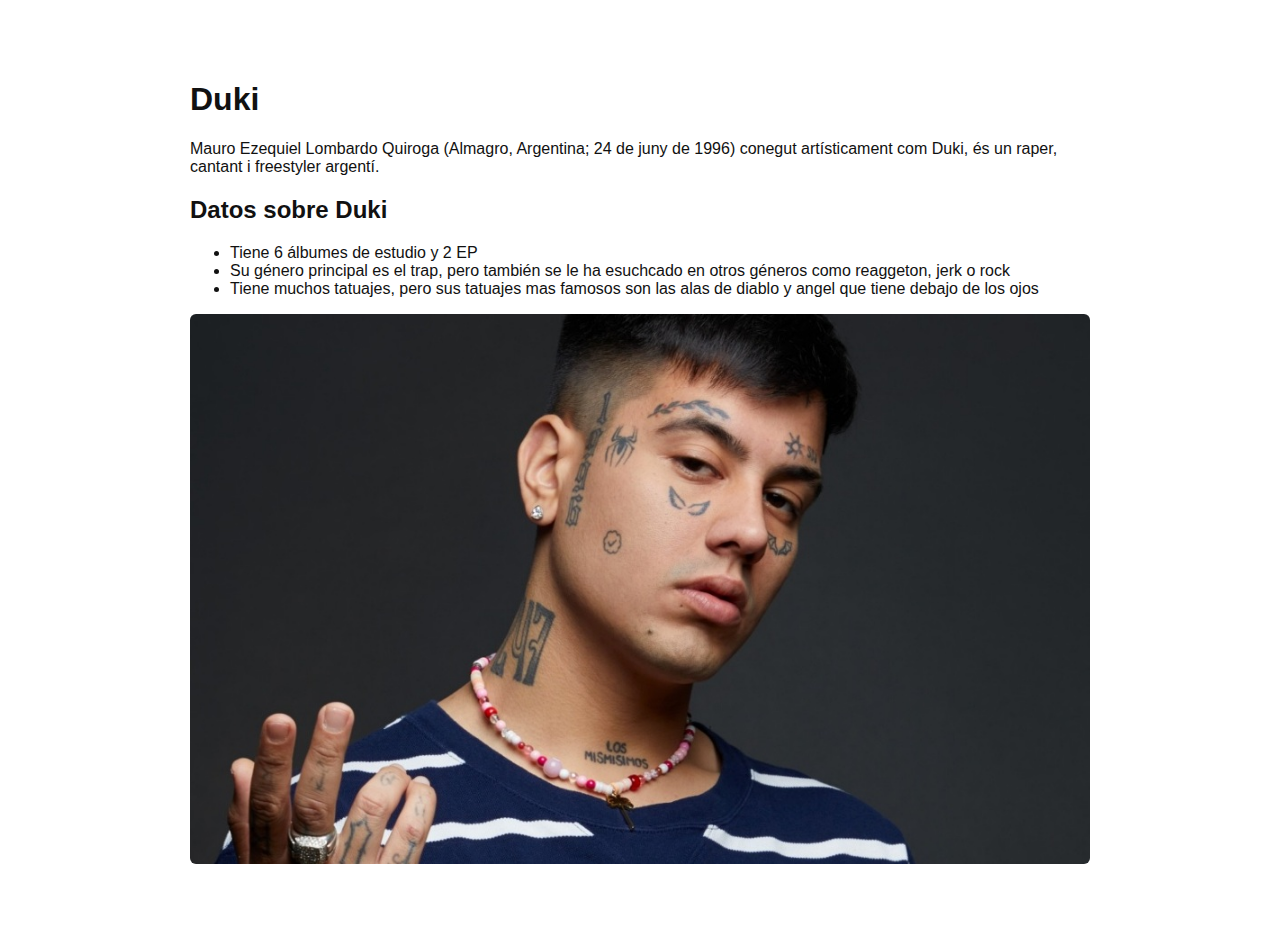
<file: artista1.html>
<!DOCTYPE html>
<html lang="es">
<head>
  <meta charset="utf-8">
  <meta name="viewport" content="width=device-width,initial-scale=1">
  <title>Duki INFO</title>
  <style>
    html,body{height:100%;margin:0;background:#ffffff;font-family:Arial,Helvetica,sans-serif;color:#111}
    .wrap{max-width:900px;margin:40px auto;padding:20px}
    a.back{display:inline-block;margin-top:20px;color:#0366d6;text-decoration:none}
    a.back:hover{text-decoration:underline}
  </style>
</head>
<body>
  <div class="wrap">
    <h1>Duki</h1>
    <p>Mauro Ezequiel Lombardo Quiroga (Almagro, Argentina; 24 de juny de 1996) conegut artísticament com Duki, és un raper, cantant i freestyler argentí.</p>

    <h2>Datos sobre Duki</h2>
    <ul>
      <li>Tiene 6 álbumes de estudio y 2 EP</li>
      <li>Su género principal es el trap, pero también se le ha esuchcado en otros géneros como reaggeton, jerk o rock</li>
      <li>Tiene muchos tatuajes, pero sus tatuajes mas famosos son las alas de diablo y angel que tiene debajo de los ojos</li>
    </ul>

    <img src="duki.jpg" alt="Duki" style="max-width:100%;height:auto;display:block;margin:16px 0;border-radius:6px;">
  </div>
</body>
</html>
</file>
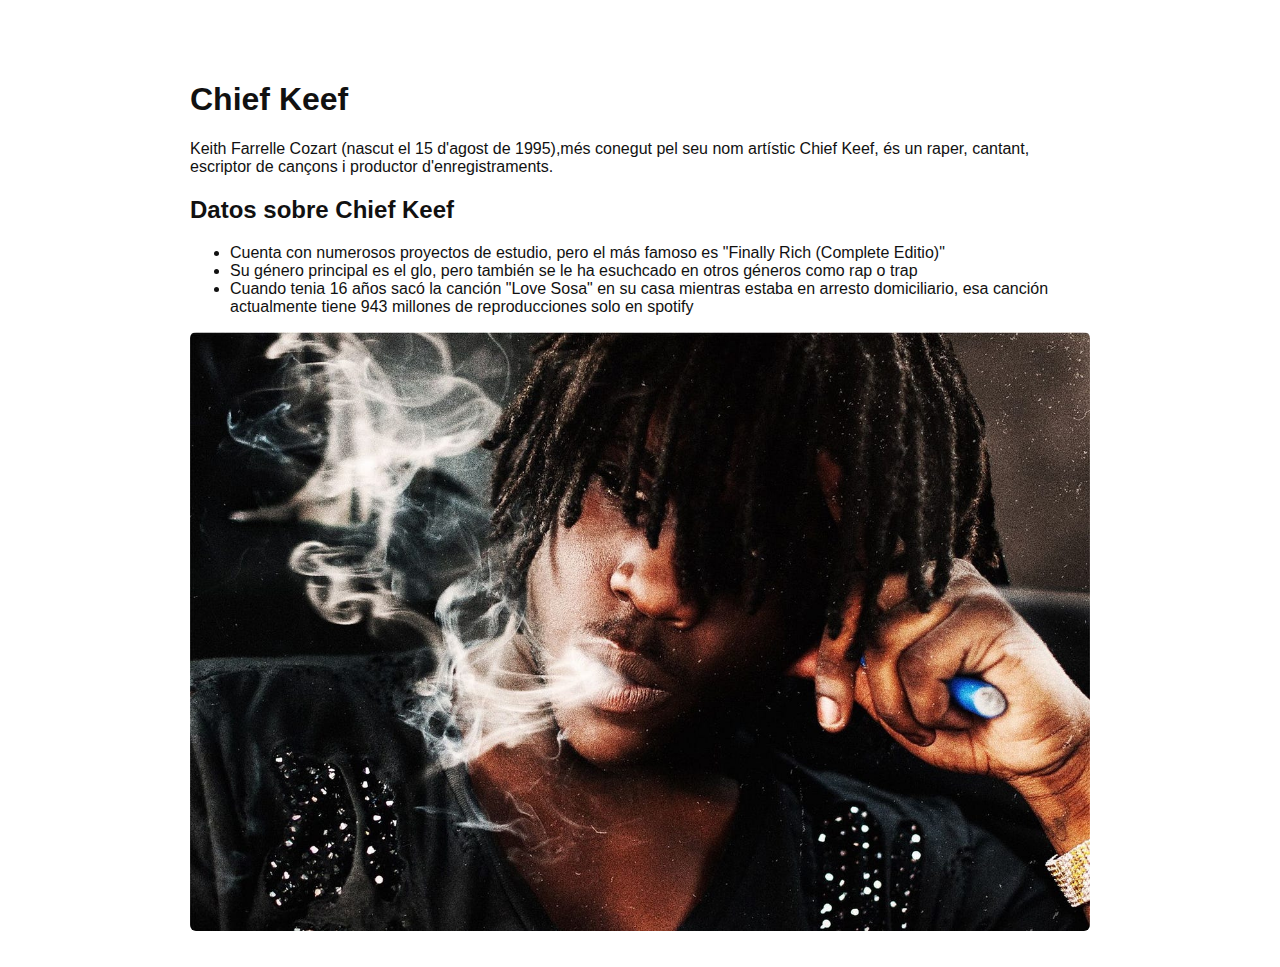
<file: artista2.html>
<!DOCTYPE html>
<html lang="es">
<head>
  <meta charset="utf-8">
  <meta name="viewport" content="width=device-width,initial-scale=1">
  <title>Chief Keef INFO</title>
  <style>
    html,body{height:100%;margin:0;background:#ffffff;font-family:Arial,Helvetica,sans-serif;color:#111}
    .wrap{max-width:900px;margin:40px auto;padding:20px}
    a.back{display:inline-block;margin-top:20px;color:#0366d6;text-decoration:none}
    a.back:hover{text-decoration:underline}
  </style>
</head>
<body>
  <div class="wrap">
    <h1>Chief Keef</h1>
    <p>Keith Farrelle Cozart (nascut el 15 d'agost de 1995),més conegut pel seu nom artístic Chief Keef, és un raper, cantant, escriptor de cançons i productor d'enregistraments.</p>

    <h2>Datos sobre Chief Keef</h2>
    <ul>
      <li>Cuenta con numerosos proyectos de estudio, pero el más famoso es "Finally Rich (Complete Editio)"</li>
      <li>Su género principal es el glo, pero también se le ha esuchcado en otros géneros como rap o trap</li>
      <li>Cuando tenia 16 años sacó la canción "Love Sosa" en su casa mientras estaba en arresto domiciliario, esa canción actualmente tiene 943 millones de reproducciones solo en spotify</li>
    </ul>

    <img src="chief keef.jpg" alt="Chief Keef A.K.A. Sosa" style="max-width:100%;height:auto;display:block;margin:16px 0;border-radius:6px;">
  </div>
</body>
</html>
</file>
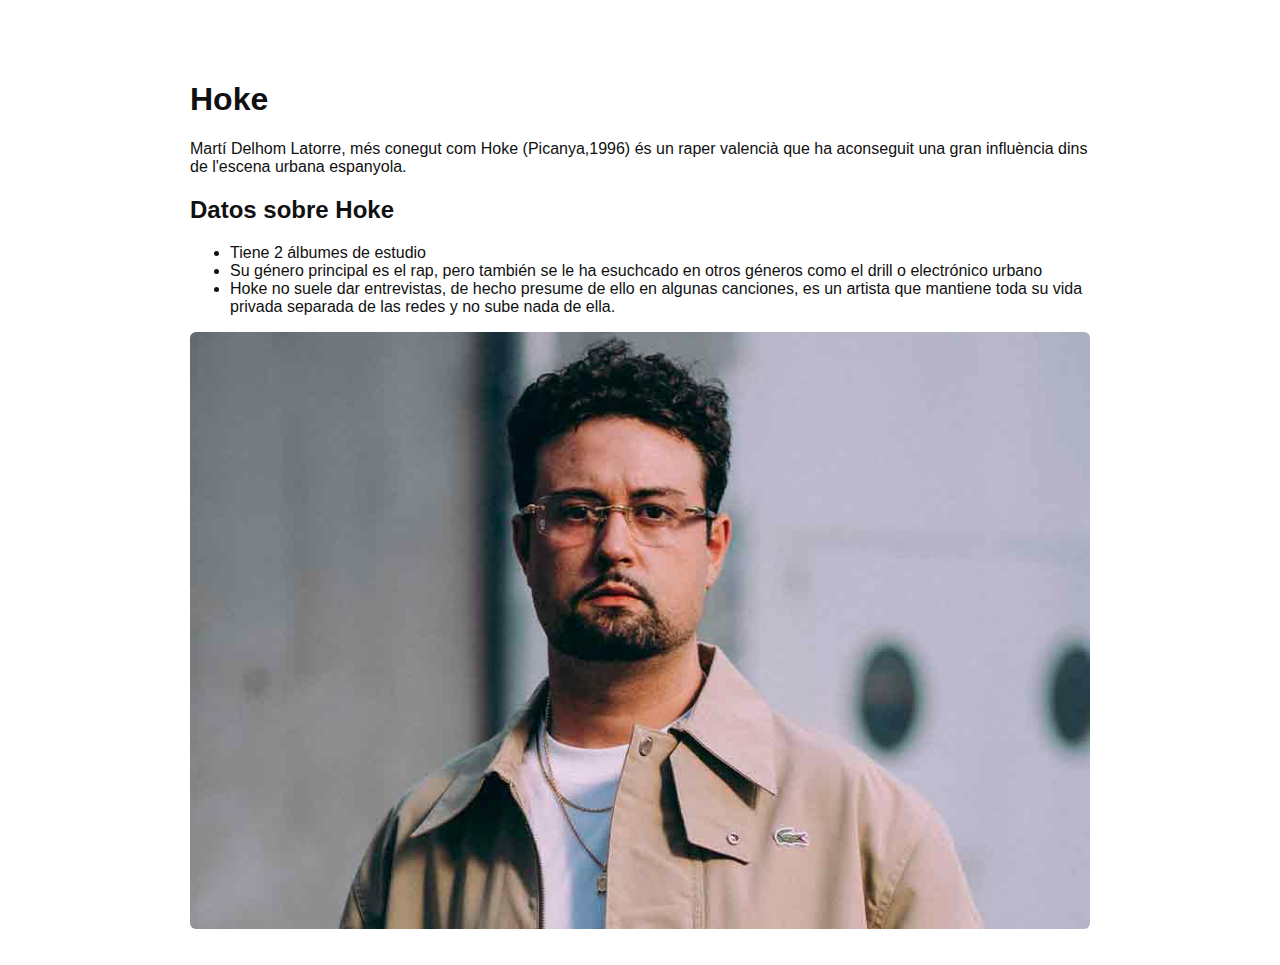
<file: artista3.html>
<!DOCTYPE html>
<html lang="es">
<head>
  <meta charset="utf-8">
  <meta name="viewport" content="width=device-width,initial-scale=1">
  <title>Hoke INFO</title>
  <style>
    html,body{height:100%;margin:0;background:#ffffff;font-family:Arial,Helvetica,sans-serif;color:#111}
    .wrap{max-width:900px;margin:40px auto;padding:20px}
    a.back{display:inline-block;margin-top:20px;color:#0366d6;text-decoration:none}
    a.back:hover{text-decoration:underline}
  </style>
</head>
<body>
  <div class="wrap">
    <h1>Hoke</h1>
    <p>Martí Delhom Latorre, més conegut com Hoke (Picanya,1996) és un raper valencià que ha aconseguit una gran influència dins de l'escena urbana espanyola.</p>

    <h2>Datos sobre Hoke</h2>
    <ul>
      <li>Tiene 2 álbumes de estudio</li>
      <li>Su género principal es el rap, pero también se le ha esuchcado en otros géneros como el drill o electrónico urbano</li>
      <li>Hoke no suele dar entrevistas, de hecho presume de ello en algunas canciones, es un artista que mantiene toda su vida privada separada de las redes y no sube nada de ella.</li>
    </ul>

    <img src="hoke-no-puede-ser-fleek.jpg" alt="Hoke" style="max-width:100%;height:auto;display:block;margin:16px 0;border-radius:6px;">
  </div>
</body>
</html>
</file>
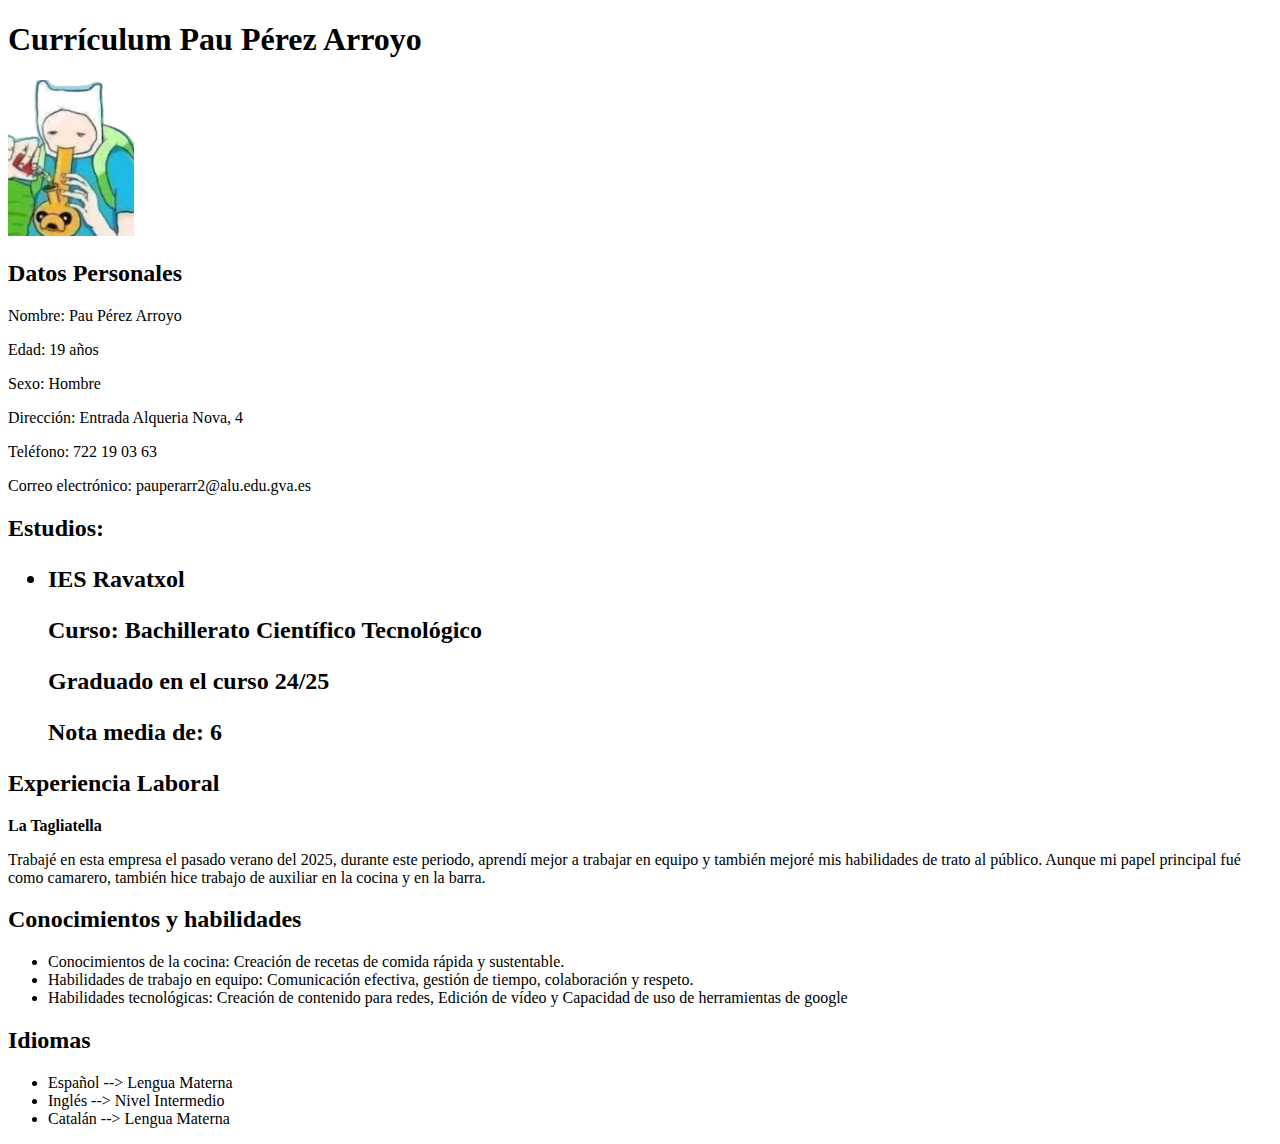
<file: Currículum 2.2 Pau Pérez Arroyo.html>
<!DOCTYPE html>
<html>
<head>
    <meta charset="UTF-8">
    <title>Currículum Pau Pérez Arroyo</title>
    <link rel="icon" href="no 🧃.jpeg" type="image/jpeg">
</head>
<body>

    <h1>Currículum Pau Pérez Arroyo</h1>
    <img src="foto finn.png" alt="Foto de Finn bongueando a Jake" width="10%" height="10%">
    <h2>Datos Personales</h2>
    <p>Nombre: Pau Pérez Arroyo</p>
    <p>Edad: 19 años</p>
    <p>Sexo: Hombre</p>
    <p>Dirección: Entrada Alqueria Nova, 4</p>
    <p>Teléfono: 722 19 03 63</p>
    <p>Correo electrónico: pauperarr2@alu.edu.gva.es</p>
    <h2>Estudios:
        <ul>
            <li>
                <b>IES Ravatxol</b>
                <p>Curso: Bachillerato Científico Tecnológico</p>
                <p>Graduado en el curso 24/25</p>
                <p>Nota media de: 6</p>
            </li>
        </ul>
    </h2>
    <h2>Experiencia Laboral</h2>
    <b>La Tagliatella</b>
    <p>Trabajé en esta empresa el pasado verano del 2025, durante este periodo, aprendí mejor a trabajar en equipo
        y también mejoré mis habilidades de trato al público. Aunque mi papel principal fué como camarero, también hice 
        trabajo de auxiliar en la cocina y en la barra.</p>
    <h2>Conocimientos y habilidades</h2>
    <ul>
            <li>Conocimientos de la cocina: Creación de recetas de comida rápida y
                sustentable.</li>
            <li>Habilidades de trabajo en equipo: Comunicación efectiva, gestión de tiempo, colaboración y respeto.</li>
            <li>Habilidades tecnológicas: Creación de contenido para redes, Edición de vídeo y Capacidad de uso de herramientas de google</li>
            </ul>
            <h2>Idiomas</h2>
            <ul>
                <li>Español --> Lengua Materna</li>
                <li>Inglés --> Nivel Intermedio</li>
                <li>Catalán --> Lengua Materna</li>
            </ul>

        
</body>
</html>
</file>
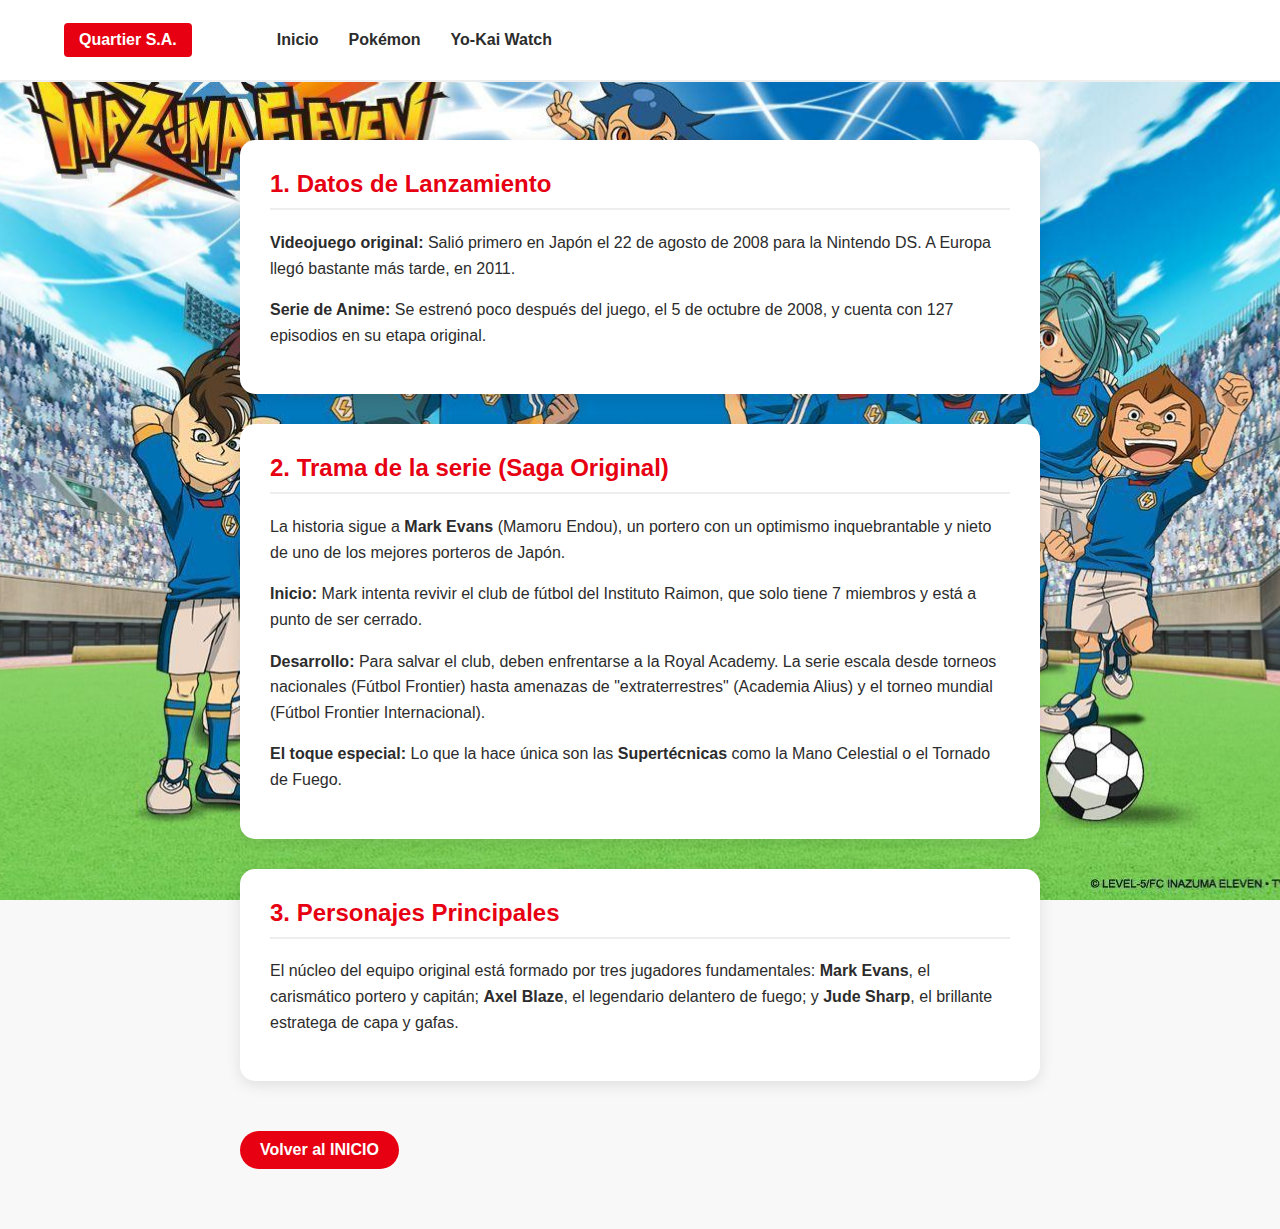
<file: InazumaEleven.html>
<!DOCTYPE html>
<html lang="es">
<head>
    <meta charset="utf-8">
    <meta name="viewport" content="width=device-width,initial-scale=1">
    <title>Inazuma Eleven - Información</title>
    <link rel="stylesheet" href="estiloswebpropia.css">
    <style>
        .info-container {
            max-width: 800px;
            margin: 120px auto 40px; 
            padding: 20px;
        }

        .info-card {
            background: white;
            padding: 30px;
            border-radius: 15px;
            box-shadow: 0 4px 15px rgba(0,0,0,0.1);
            margin-bottom: 30px;
        }

        .info-card h2 {
            color: var(--RojoNintendo);
            border-bottom: 2px solid #eee;
            padding-bottom: 10px;
            margin-top: 0;
        }

        .info-card p {
            line-height: 1.6;
            color: var(--NegroNintendo);
        }

        .back-link {
            display: inline-block;
            margin-top: 20px;
            padding: 10px 20px;
            background-color: var(--RojoNintendo);
            color: white !important;
            text-decoration: none;
            border-radius: 50px;
            font-weight: bold;
            transition: transform 0.2s;
        }

        .back-link:hover {
            transform: scale(1.05);
            text-decoration: none;
        }
    </style>
</head>
<body>
    <body style="
    background-image: url('fondoIE.jpg'); 
    background-attachment: fixed; 
    background-size: cover; 
    background-position: center; 
    background-repeat: no-repeat;
    margin: 0;">
    <nav class="nintendo-nav">
        <div class="logo">Quartier S.A.</div>
        <ul class="nav-links">
            <li><a href="practica página estilo pascual.html">Inicio</a></li>
            <li><a href="Pokémon.html">Pokémon</a></li>
            <li><a href="#">Yo-Kai Watch</a></li>
        </ul>
    </nav>

    <div class="info-container">
        
        <section class="info-card">
            <h2>1. Datos de Lanzamiento</h2>
            <p>
                <b>Videojuego original:</b> Salió primero en Japón el 22 de agosto de 2008 para la Nintendo DS. A Europa llegó bastante más tarde, en 2011.
            </p>
            <p>
                <b>Serie de Anime:</b> Se estrenó poco después del juego, el 5 de octubre de 2008, y cuenta con 127 episodios en su etapa original.
            </p>
        </section>

        <section class="info-card">
            <h2>2. Trama de la serie (Saga Original)</h2>
            <p>
                La historia sigue a <b>Mark Evans</b> (Mamoru Endou), un portero con un optimismo inquebrantable y nieto de uno de los mejores porteros de Japón.
            </p>
            <p>
                <b>Inicio:</b> Mark intenta revivir el club de fútbol del Instituto Raimon, que solo tiene 7 miembros y está a punto de ser cerrado.
            </p>
            <p>
                <b>Desarrollo:</b> Para salvar el club, deben enfrentarse a la Royal Academy. La serie escala desde torneos nacionales (Fútbol Frontier) hasta amenazas de "extraterrestres" (Academia Alius) y el torneo mundial (Fútbol Frontier Internacional).
            </p>
            <p>
                <b>El toque especial:</b> Lo que la hace única son las <b>Supertécnicas</b> como la Mano Celestial o el Tornado de Fuego.
            </p>
        </section>

        <section class="info-card">
            <h2>3. Personajes Principales</h2>
            <p>
                El núcleo del equipo original está formado por tres jugadores fundamentales: <b>Mark Evans</b>, el carismático portero y capitán; <b>Axel Blaze</b>, el legendario delantero de fuego; y <b>Jude Sharp</b>, el brillante estratega de capa y gafas.
            </p>
        </section>

        <a href="practica página estilo pascual.html" class="back-link">Volver al INICIO</a>
    </div>

</body>
</html>
</file>
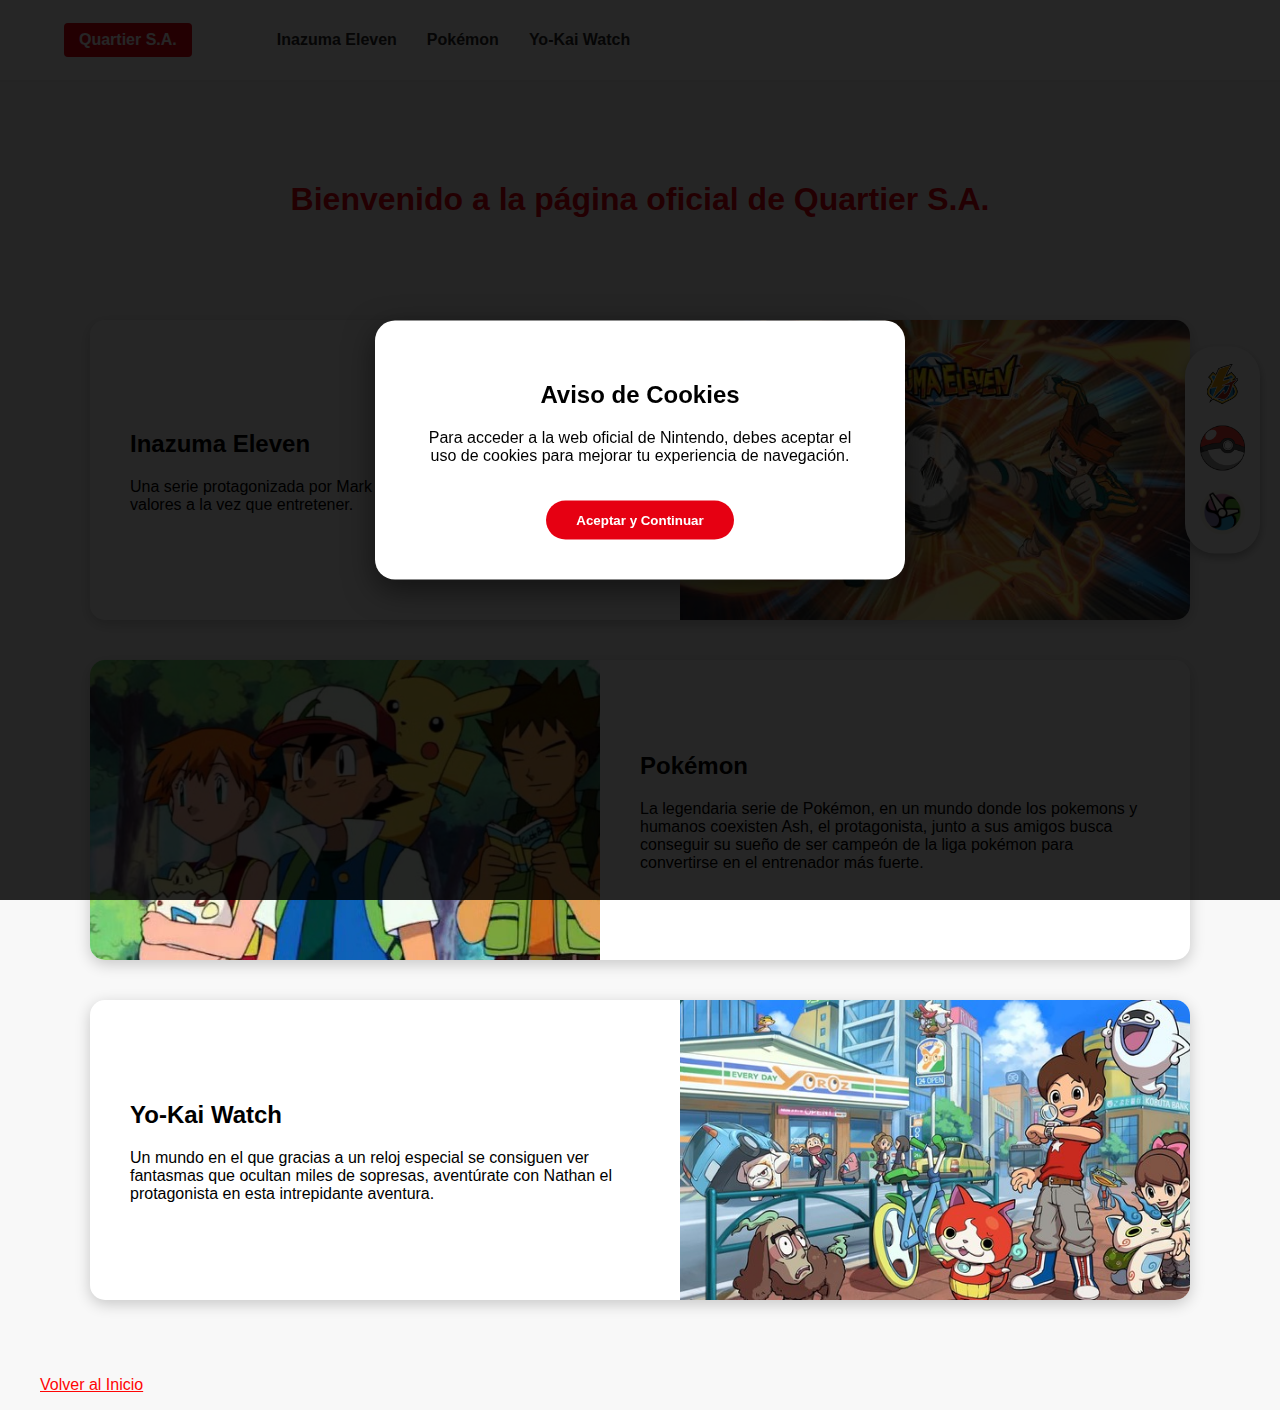
<file: practica página estilo pascual.html>
<!DOCTYPE html>
<html lang="es">
<head>
    <meta charset="UTF-8">
    <meta name="viewport" content="width=device-width, initial-scale=1.0">
    <title>Quartier S.A.</title>
    <link rel="stylesheet" href="estiloswebpropia.css">
</head>
<body>

    <div id="cookie-overlay" class="cookie-overlay"></div>
    <div id="cookie-banner" class="cookie-popup">
        <h2>Aviso de Cookies</h2>
        <p>Para acceder a la web oficial de Nintendo, debes aceptar el uso de cookies para mejorar tu experiencia de navegación.</p>
        <button class="btn-nintendo" onclick="aceptarCookies()">Aceptar y Continuar</button>
    </div>

    <nav class="nintendo-nav">
        <div class="logo">Quartier S.A.</div>
        <ul class="nav-links">
            <li><a href="InazumaEleven.html">Inazuma Eleven</a></li>
            <li><a href="Pokémon.html">Pokémon</a></li>
            <li><a href="yo-kai watch.html">Yo-Kai Watch</a></li>
        </ul>
    </nav>

    <header class="main-header">
        <h1>Bienvenido a la página oficial de Quartier S.A.</h1>
    </header>

    <div class="container">
        <section class="info-section">
            <div class="row">
                <div class="text">
                    <h2>Inazuma Eleven</h2>
                    <p>Una serie protagonizada por Mark Evans, usa el fútbol para enseñar valores a la vez que entretener.</p>
                </div>
                <div class="image-placeholder">
                    <img src="iamgen ie.jpeg" alt="Imagen Inazuma Eleven">
                </div>
            </div>
            
            <div class="row reverse">
                <div class="text">
                    <h2>Pokémon</h2>
                    <p>La legendaria serie de Pokémon, en un mundo donde los pokemons y humanos coexisten Ash, el protagonista, junto a sus amigos busca conseguir su sueño de ser campeón de la liga pokémon para convertirse en el entrenador más fuerte.</p>
                </div>
                <div class="image-placeholder">
                    <img src="pokemon-original-series-1671869058.avif" alt="Imagen Pokémon">
                </div>
           
            </div>
                        <div class="row">
                <div class="text">
                    <h2>Yo-Kai Watch</h2>
                    <p>Un mundo en el que gracias a un reloj especial se consiguen ver fantasmas que ocultan miles de sopresas, aventúrate con Nathan el protagonista en esta intrepidante aventura.</p>
                </div>
                <div class="image-placeholder">
                    <img src="yo-kai-watch.jpeg" alt="Imagen Yo-Kai Watch">
                </div>
            </div>
        </section>

        <aside class="side-menu">
            <a href="InazumaEleven.html"><img src="escudo-de-inazuma-japon-logo-png_seeklogo-557175.png" alt="Icono IE"></a>
            <a href="Pokémon.html"><img src="Pokebola-pokeball-png-0.png" alt="Icono PKMN"></a>
            <a href="yo-kai watch.html"><img src="relojykw.png" alt="Icono YKW"></a>
        </aside>
    </div>



    <script>
        function aceptarCookies() {
            document.getElementById('cookie-banner').style.display = 'none';
            document.getElementById('cookie-overlay').style.display = 'none';
            document.body.style.overflow = 'auto'; // Habilita el scroll tras aceptar
        }

        window.onload = function() {
            document.body.style.overflow = 'hidden';
        }
    </script>
            <ul>
                <a href="página web de mis prácticas.html" style="color: #ff0505;">Volver al Inicio</a></li>
            </ul>

</body>
</html>
</file>
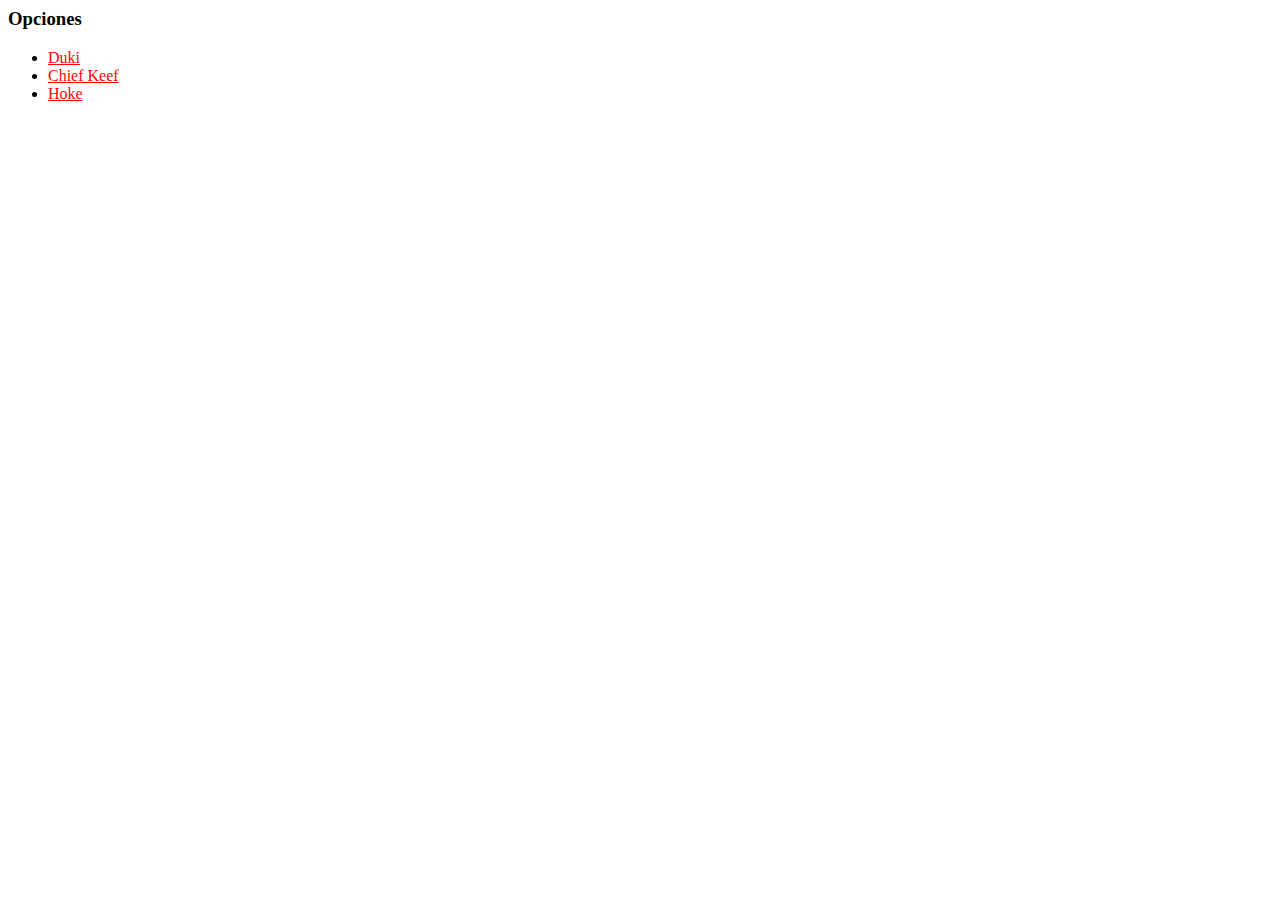
<file: página con cosas random.html>
<!DOCTYPE html>
</div>

 
  
            <h3 style="margin-top: 0;">Opciones</h3>
            <ul>
                <li><a href="artista1.html" style="color: #ff0505;">Duki</a></li>
                <li><a href="artista2.html" style="color: #ff0505;">Chief Keef</a></li>
                <li><a href="artista3.html" style="color: #ff0505;">Hoke</a></li>
            </ul>
        </div>
</file>
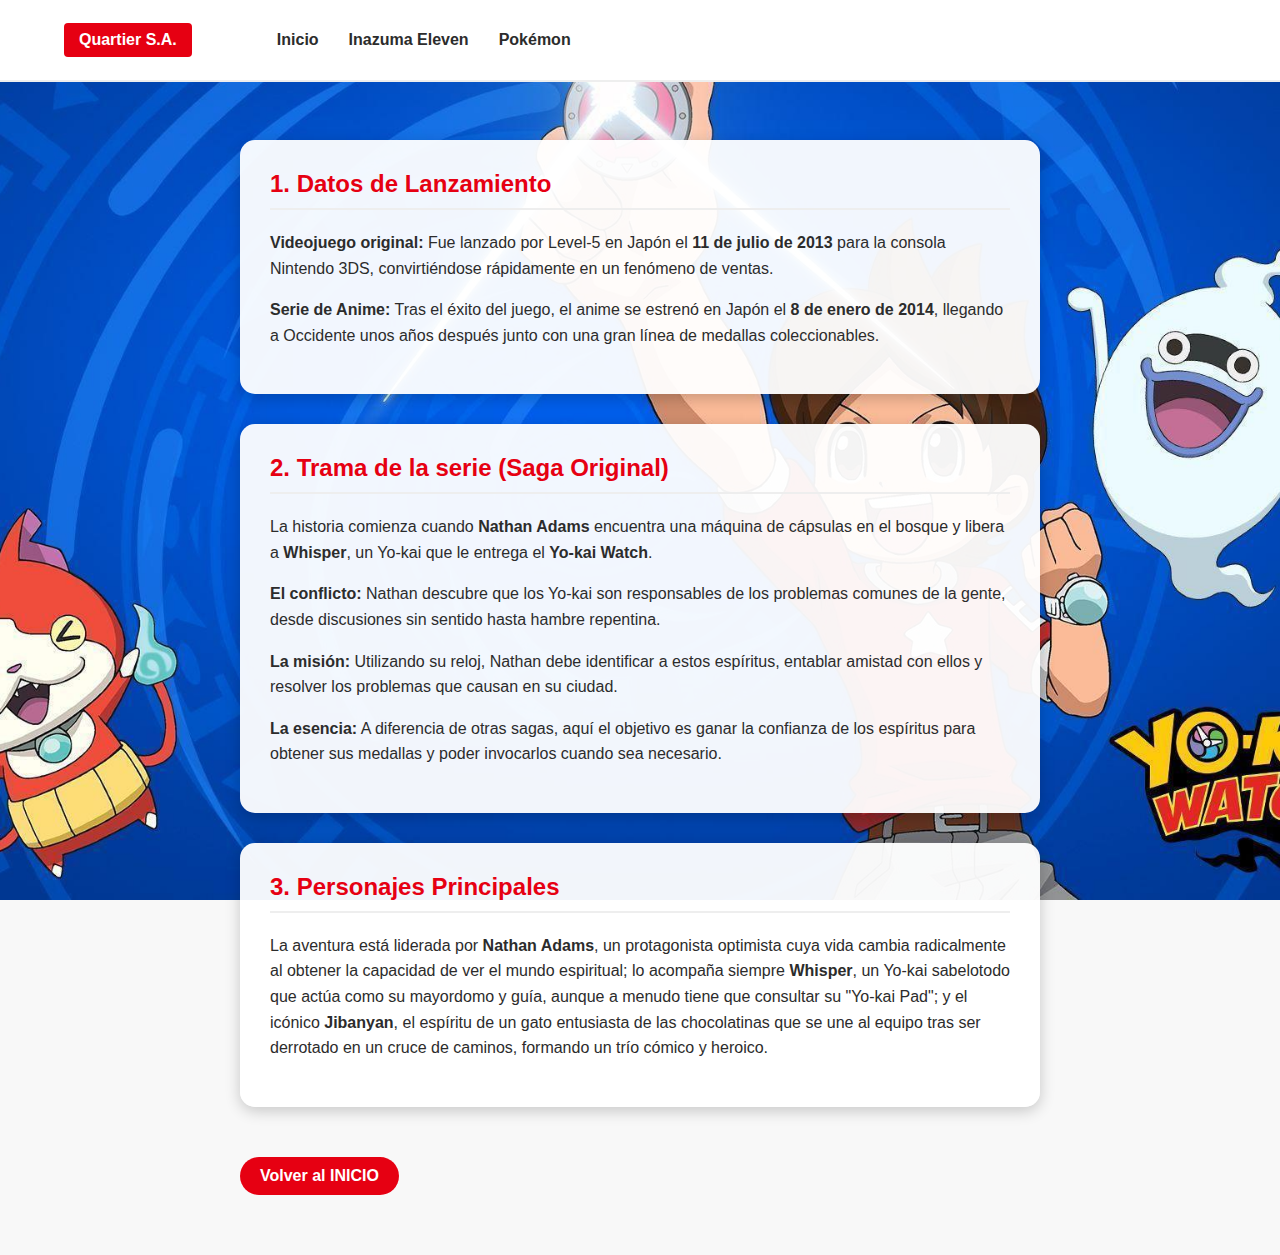
<file: yo-kai watch.html>
<!DOCTYPE html>
<html lang="es">
<head>
    <meta charset="utf-8">
    <meta name="viewport" content="width=device-width,initial-scale=1">
    <title>Yo-Kai Watch - Información</title>
    <link rel="stylesheet" href="estiloswebpropia.css">
    <style>
        .info-container {
            max-width: 800px;
            margin: 120px auto 40px; 
            padding: 20px;
        }

        .info-card {
            background: rgba(255, 255, 255, 0.95); /* Un poco de transparencia para el fondo */
            padding: 30px;
            border-radius: 15px;
            box-shadow: 0 4px 15px rgba(0,0,0,0.2);
            margin-bottom: 30px;
        }

        .info-card h2 {
            color: var(--RojoNintendo);
            border-bottom: 2px solid #eee;
            padding-bottom: 10px;
            margin-top: 0;
        }

        .info-card p {
            line-height: 1.6;
            color: var(--NegroNintendo);
        }

        .back-link {
            display: inline-block;
            margin-top: 20px;
            padding: 10px 20px;
            background-color: var(--RojoNintendo);
            color: white !important;
            text-decoration: none;
            border-radius: 50px;
            font-weight: bold;
            transition: transform 0.2s;
        }

        .back-link:hover {
            transform: scale(1.05);
            text-decoration: none;
        }
    </style>
</head>
<body style="
    background-image: url('fondoykw.jpg'); 
    background-attachment: fixed; 
    background-size: cover; 
    background-position: center; 
    background-repeat: no-repeat;
    margin: 0;">

    <nav class="nintendo-nav">
        <div class="logo">Quartier S.A.</div>
        <ul class="nav-links">
            <li><a href="practica página estilo pascual.html">Inicio</a></li>
            <li><a href="InazumaEleven.html">Inazuma Eleven</a></li>
            <li><a href="Pokémon.html">Pokémon</a></li>
        </ul>
    </nav>

    <div class="info-container">
        
        <section class="info-card">
            <h2>1. Datos de Lanzamiento</h2>
            <p>
                <b>Videojuego original:</b> Fue lanzado por Level-5 en Japón el <b>11 de julio de 2013</b> para la consola Nintendo 3DS, convirtiéndose rápidamente en un fenómeno de ventas.
            </p>
            <p>
                <b>Serie de Anime:</b> Tras el éxito del juego, el anime se estrenó en Japón el <b>8 de enero de 2014</b>, llegando a Occidente unos años después junto con una gran línea de medallas coleccionables.
            </p>
        </section>

        <section class="info-card">
            <h2>2. Trama de la serie (Saga Original)</h2>
            <p>
                La historia comienza cuando <b>Nathan Adams</b> encuentra una máquina de cápsulas en el bosque y libera a <b>Whisper</b>, un Yo-kai que le entrega el <b>Yo-kai Watch</b>.
            </p>
            <p>
                <b>El conflicto:</b> Nathan descubre que los Yo-kai son responsables de los problemas comunes de la gente, desde discusiones sin sentido hasta hambre repentina.
            </p>
            <p>
                <b>La misión:</b> Utilizando su reloj, Nathan debe identificar a estos espíritus, entablar amistad con ellos y resolver los problemas que causan en su ciudad.
            </p>
            <p>
                <b>La esencia:</b> A diferencia de otras sagas, aquí el objetivo es ganar la confianza de los espíritus para obtener sus medallas y poder invocarlos cuando sea necesario.
            </p>
        </section>

        <section class="info-card">
            <h2>3. Personajes Principales</h2>
            <p>
                La aventura está liderada por <b>Nathan Adams</b>, un protagonista optimista cuya vida cambia radicalmente al obtener la capacidad de ver el mundo espiritual; lo acompaña siempre <b>Whisper</b>, un Yo-kai sabelotodo que actúa como su mayordomo y guía, aunque a menudo tiene que consultar su "Yo-kai Pad"; y el icónico <b>Jibanyan</b>, el espíritu de un gato entusiasta de las chocolatinas que se une al equipo tras ser derrotado en un cruce de caminos, formando un trío cómico y heroico.
            </p>
        </section>

        <a href="practica página estilo pascual.html" class="back-link">Volver al INICIO</a>
    </div>

</body>
</html>
</file>
<file: estiloswebpropia.css>
:root {
  --RojoNintendo: #e60012;
  --GrisNintendo: #8c8c8c;
  --BlancoNintendo: #ffffff;
  --NegroNintendo: #2c2c2c;
  --FuentePrincipal: 'Helvetica Neue', Arial, sans-serif;
}

body {
  font-family: var(--FuentePrincipal);
  margin: 0;
  background-image: url('https://www.nintendo.com/eu/media/images/08_content_images/others_2/TCC_Red_Pattern_Background.png');
  background-attachment: fixed;
  background-size: cover;
  background-color: #f8f8f8;
}

.nintendo-nav {
  background-color: var(--BlancoNintendo);
  border-bottom: 2px solid #eeeeee;
  display: flex;
  align-items: center;
  padding: 15px 5%;
  position: fixed;
  top: 0;
  width: 100%;
  z-index: 1000;
  box-sizing: border-box;
}

.logo {
  background-color: var(--RojoNintendo);
  color: white;
  font-weight: bold;
  padding: 8px 15px;
  border-radius: 4px;
}

.nav-links {
  list-style: none;
  display: flex;
  margin-left: 30px;
}

.nav-links li a {
  text-decoration: none;
  color: var(--NegroNintendo);
  font-weight: 600;
  margin: 0 15px;
  transition: color 0.2s;
}

.nav-links li a:hover {
  color: var(--RojoNintendo);
  text-decoration: underline;
}

.main-header {
  margin-top: 100px;
  text-align: center;
  color: var(--RojoNintendo);
  padding: 60px 0;
}

.container {
  max-width: 1100px;
  margin: 0 auto;
  padding: 20px;
  position: relative;
}

.row {
  display: flex;
  background: white;
  margin-bottom: 40px;
  border-radius: 15px;
  overflow: hidden;
  box-shadow: 0 4px 15px rgba(0,0,0,0.2);
  align-items: center;
}

.row.reverse {
  flex-direction: row-reverse;
}

.text { flex: 1; padding: 40px; }
.image-placeholder { flex: 1; height: 300px; }
.image-placeholder img { width: 100%; height: 100%; object-fit: cover; }

.cookie-overlay {
  position: fixed;
  top: 0; left: 0; width: 100%; height: 100%;
  background: rgba(0, 0, 0, 0.85);
  z-index: 9000;
}

.cookie-popup {
  position: fixed;
  top: 50%; left: 50%;
  transform: translate(-50%, -50%);
  background: white;
  padding: 40px;
  width: 90%; max-width: 450px;
  border-radius: 20px;
  text-align: center;
  z-index: 9001;
  box-shadow: 0 10px 30px rgba(0,0,0,0.5);
}

.btn-nintendo {
  background-color: var(--RojoNintendo);
  color: white;
  border: none;
  padding: 12px 30px;
  border-radius: 50px;
  font-weight: bold;
  cursor: pointer;
  margin-top: 20px;
}

.side-menu {
  position: fixed;
  right: 20px;
  top: 50%;
  transform: translateY(-50%);
  display: flex;
  flex-direction: column;
  gap: 15px;
  background: white;
  padding: 15px;
  border-radius: 30px;
  box-shadow: 0 4px 10px rgba(0,0,0,0.3);
}

.side-menu img { width: 45px; height: 45px; cursor: pointer; }

.footer {
  background: var(--NegroNintendo);
  color: white;
  text-align: center;
  padding: 40px;
  margin-top: 50px;
}

@media (max-width: 768px) {
  .row, .row.reverse { flex-direction: column; }
  
  .side-menu {
    position: relative;
    right: 0; top: 0; transform: none;
    flex-direction: row;
    justify-content: center;
    margin: 20px 0;
  }
}
</file>
